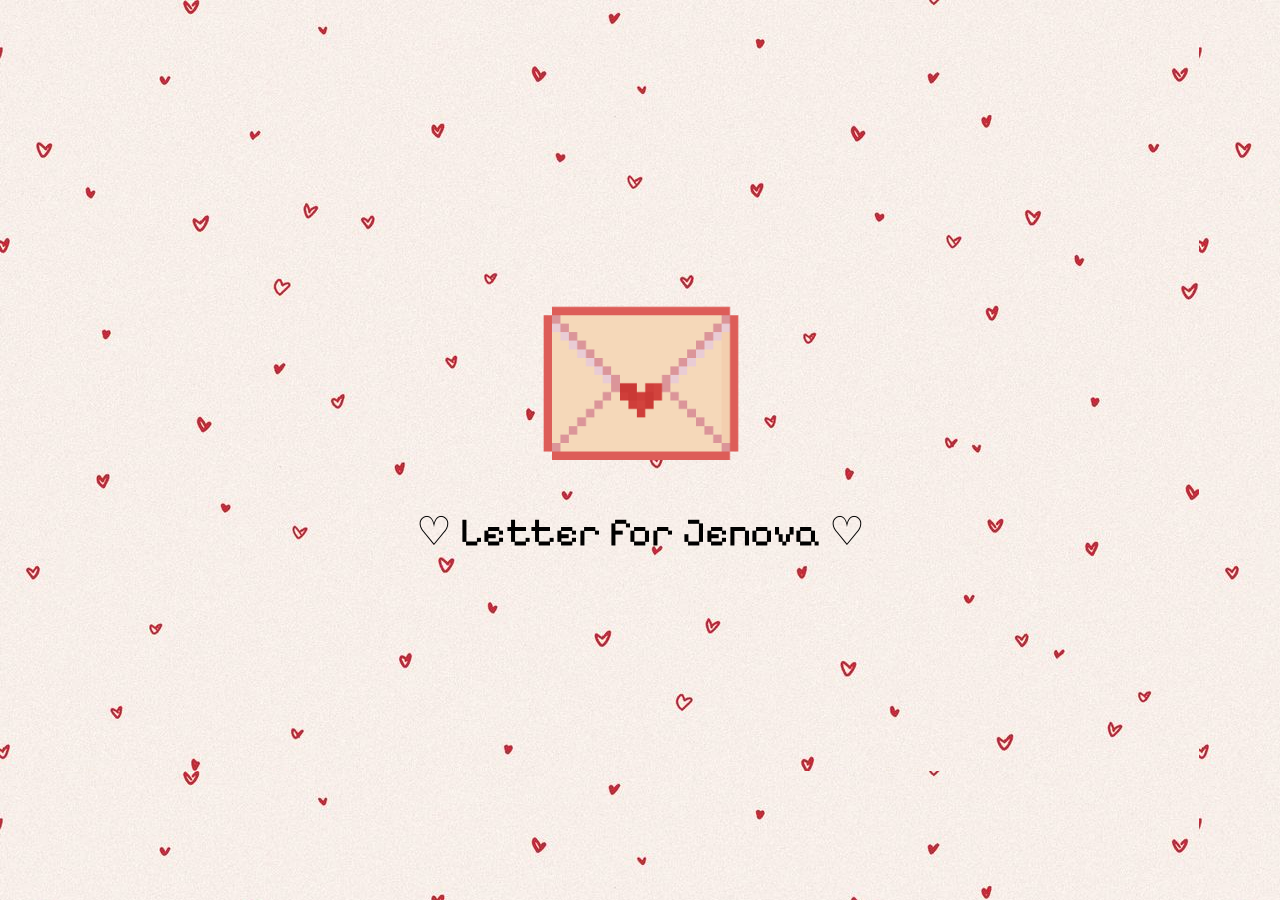
<file: index.html>
<!doctype html>
<html lang="en">
  <head>
    <meta charset="UTF-8" />
    <link rel="stylesheet" href="style.css" />
    <title>Valentine Letter</title>
    <meta name="viewport" content="width=device-width, initial-scale=1.0" />

    <link rel="preconnect" href="https://fonts.googleapis.com" />
    <link rel="preconnect" href="https://fonts.gstatic.com" crossorigin />
    <link
      href="https://fonts.googleapis.com/css2?family=Aldrich&family=Pixelify+Sans:wght@400..700&display=swap"
      rel="stylesheet"
    />
    <title>Document</title>
  </head>
  <body>
    <!-- Envelope Screen -->
    <div id="envelope-container">
      <img src="envelope.png" alt="Envelope" id="envelope" />
      <p>♡ Letter for Jenova ♡</p>
    </div>

    <!-- Letter Screen -->
    <div id="letter-container">
      <div class="letter-window">
        <h1 id="letter-title">Will you be my Valentine?</h1>

        <img src="cat_heart.gif" class="cat" id="letter-cat" />

        <div class="buttons" id="letter-buttons">
          <img src="yes.png" class="btn yes-btn" alt="Yes" />

          <div class="no-wrapper">
            <img src="no.png" class="btn no-btn" alt="No" />
          </div>
        </div>

        <p id="final-text" class="final-text" style="display: none">
          <strong>Valentine Date:</strong> Meow Restaurant at 7pm. Dress fancy and bring your appetite! Can't wait to see you there, Jenova! 🧸
        </p>
      </div>
    </div>
    <script src="script.js"></script>
  </body>
</html>
</file>
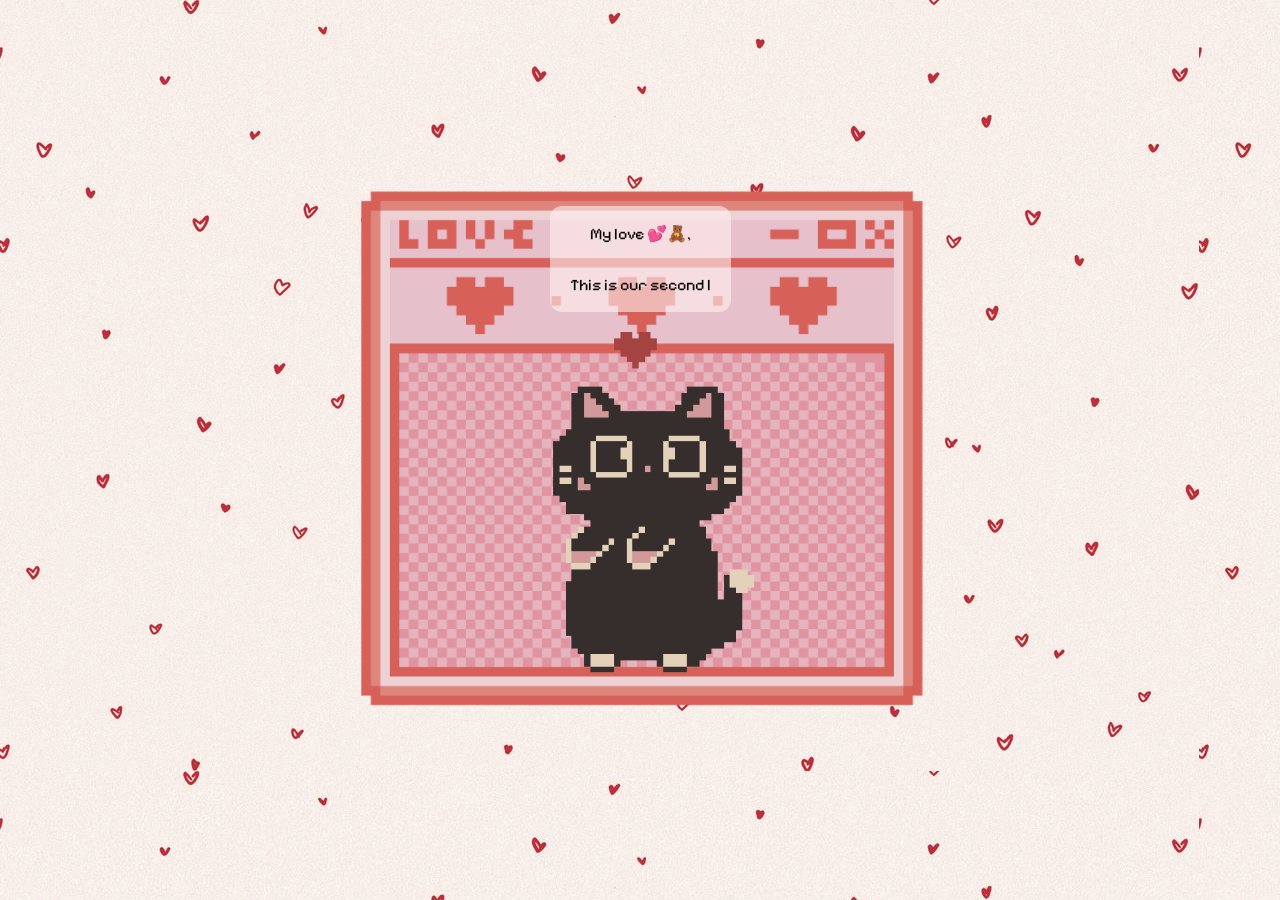
<file: letter.html>
<!doctype html>
<html lang="en">
<head>
  <meta charset="UTF-8" />
  <title>My Letter ❤️</title>
  <meta name="viewport" content="width=device-width, initial-scale=1.0" />

  <link rel="stylesheet" href="style.css" />

  <!-- Fonts -->
  <link rel="preconnect" href="https://fonts.googleapis.com" />
  <link rel="preconnect" href="https://fonts.gstatic.com" crossorigin />
  <link href="https://fonts.googleapis.com/css2?family=Aldrich&family=Pixelify+Sans:wght@400..700&display=swap" rel="stylesheet" />
</head>

<body>

  <div id="letter-container" style="display:flex;">
    <div class="letter-window open">

      <!-- TYPEWRITER TEXT -->
      <p id="typewriter" class="letter-text"></p>

      <img src="cat_dance.gif" class="cat" alt="Happy Cat" />

    </div>
  </div>

  <!-- SCRIPT MUST BE OUTSIDE THE <p> -->
  <script>
    const text = `My love 💕🧸,

This is our second Valentine’s Day together… and somehow my heart loves you even more than it did the first time.

I still remember how it felt when you first became part of my life — like the world quietly shifted into something softer, brighter, and more meaningful. Since then, every day with you has been a reminder that love isn’t just a word… it’s the way you look at me, the way you care, and the way you make ordinary moments feel magical.

You are my happiness on my hardest days, my calm in the chaos, and the most beautiful part of my world. When life feels heavy, your presence alone makes everything lighter. When I lose my way, your love brings me home.

Every smile of yours melts my heart.
Every laugh of yours is my favourite sound.
And every moment with you feels like a dream I never want to wake up from.

I love the little things about us —
the late-night talks that turn into early mornings,
the silly debates about what to eat,
the way our hands find each other without thinking,
and the comfortable silence that says more than words ever could.

Today, I’m not asking you to be my Valentine…
I’m asking you — will you be my Valentine forever? ❤️

I want a forever where we grow together,
where we support each other’s dreams,
where we annoy each other just enough to keep life interesting,
and where we never stop choosing each other — every single day.

And just so you know — if loving you were a job, I’d be the most dedicated employee ever… no sick days, no resignations, and definitely working overtime 😌

Also, I should warn you… you’ve officially become my favourite distraction. My thoughts keep wandering back to you, and honestly, I don’t even want to focus anymore.

You are my safe place,
my greatest adventure,
my sweetest addiction —
and the only one I never want to quit.

Thank you for being you.
Thank you for loving me.
And thank you for making my life feel like the most beautiful love story.

So today, and every day after,
I choose you.
I choose us.
I choose this love that keeps growing stronger.

Forever yours,
Pookie Antonio PRINCE 🧸😘`;

    const speed = 35;
    let i = 0;

    function typeWriter() {
      if (i < text.length) {
        document.getElementById("typewriter").innerHTML +=
          text.charAt(i) === "\n" ? "<br>" : text.charAt(i);
        i++;
        setTimeout(typeWriter, speed);
      }
    }

    window.onload = typeWriter;
  </script>

</body>
</html>
</file>
<file: style.css>
body {
    margin: 0;
    height: 100vh;
    display: flex;
    justify-content: center;
    align-items: center;
    background-image: url("heart-bg.jpg");
    font-family: "Pixelify Sans", sans-serif;
}

/* Envelope Screen */
#envelope-container {
    text-align: center;
    cursor:pointer;
}

@keyframes pulse {
    0% {
        transform:scale(1);
    }
    50% {
        transform: scale(1.1);
    }
    100% {
        transform: scale(1);
    }
}

#envelope{
    width: 200px;
    animation: pulse 1.5s infinite;
    cursor: pointer;
}

#letter-container{
    display: none;
    position:fixed;
    inset: 0;
    justify-content: center;
    align-items: center;
}

.letter-window {
    width: 90vw;
    max-width: 800px;
    max-height: 90vh;

    padding: 40px 30px;
    
    display: flex;
    flex-direction: column;
    justify-content: flex-start;  /* important */
    align-items: center;
    
    text-align: center;

    background-image: url("window.png");
    background-size: contain;
    background-repeat: no-repeat;
    background-position: top center;

    border-radius: 12px;

    overflow-y: auto;

    transform: scale(1.2);
    opacity: 0;
    transition: transform 0.6s ease, opacity 0.6s ease;
}


.letter-window.open {
    transform: scale(1);
    opacity: 1;
}

h1 {
    font-size: 30px;
    margin:0;
}

p {
    font-size: 40px;
}

/* Cat */

.cat {
    width: 250px;
    margin: 10px 0;
    transition: width 0.4s ease;
}

.letter-window.final .cat {
    width: 180px;
}

/* buttons */
.buttons {
    display: flex;
    justify-content: center;
    gap: 30px;
    position: relative;
}

.no-wrapper{
    position:relative;
}

.btn {
    width: 120px;
    cursor: pointer;
    user-select: none;
}

.yes-btn,
.no-btn {
width: 120px;
height: auto;
display: inline-block;
}

.yes-btn {
    position: relative;
    z-index: 2;
    transform-origin: center center;
    transition: transform 0.3s ease;
}

.no-btn {
    z-index: 1;
    position: relative;
    transition: transform 0.15s ease;
    cursor: default;
}

.final-text{
    font-size: 22px;
    line-height: 1.4;
    text-align: center;
    display: inline-block;
    padding: 10px 20px;
    background-color: rgba(255,240,240,0.5);
    border-radius: 12px;
}

/* Letter Page */
.letter-page {
  display: flex;
  justify-content: center;
  align-items: center;
  height: 100vh;
  background-image: url("heart-bg.jpg");
  background-size: cover;
  background-position: center;
}


#typewriter::after {
  content: "|";
  animation: blink 1s infinite;
}

@keyframes blink {
  0%, 50%, 100% { opacity: 1; }
  25%, 75% { opacity: 0; }
}

/* Fix letter layout */
.letter-window {
    max-height: 80vh;
    overflow-y: auto;
    padding: 20px;
}

/* Fix huge paragraph text */
.letter-text {
    font-size: 16px;   /* override 40px */
    line-height: 1.6;
    max-width: 600px;
    margin: 0 auto;
    color: #000;
    background-color: rgba(255, 240, 240, 0.6);
    padding: 15px 20px;
    border-radius: 12px;
    align-self: center;
}

/* Optional: smooth scroll */
.letter-window::-webkit-scrollbar {
    width: 6px;
}
.letter-window::-webkit-scrollbar-thumb {
    background: #ff6b81;
    border-radius: 10px;
}
</file>
